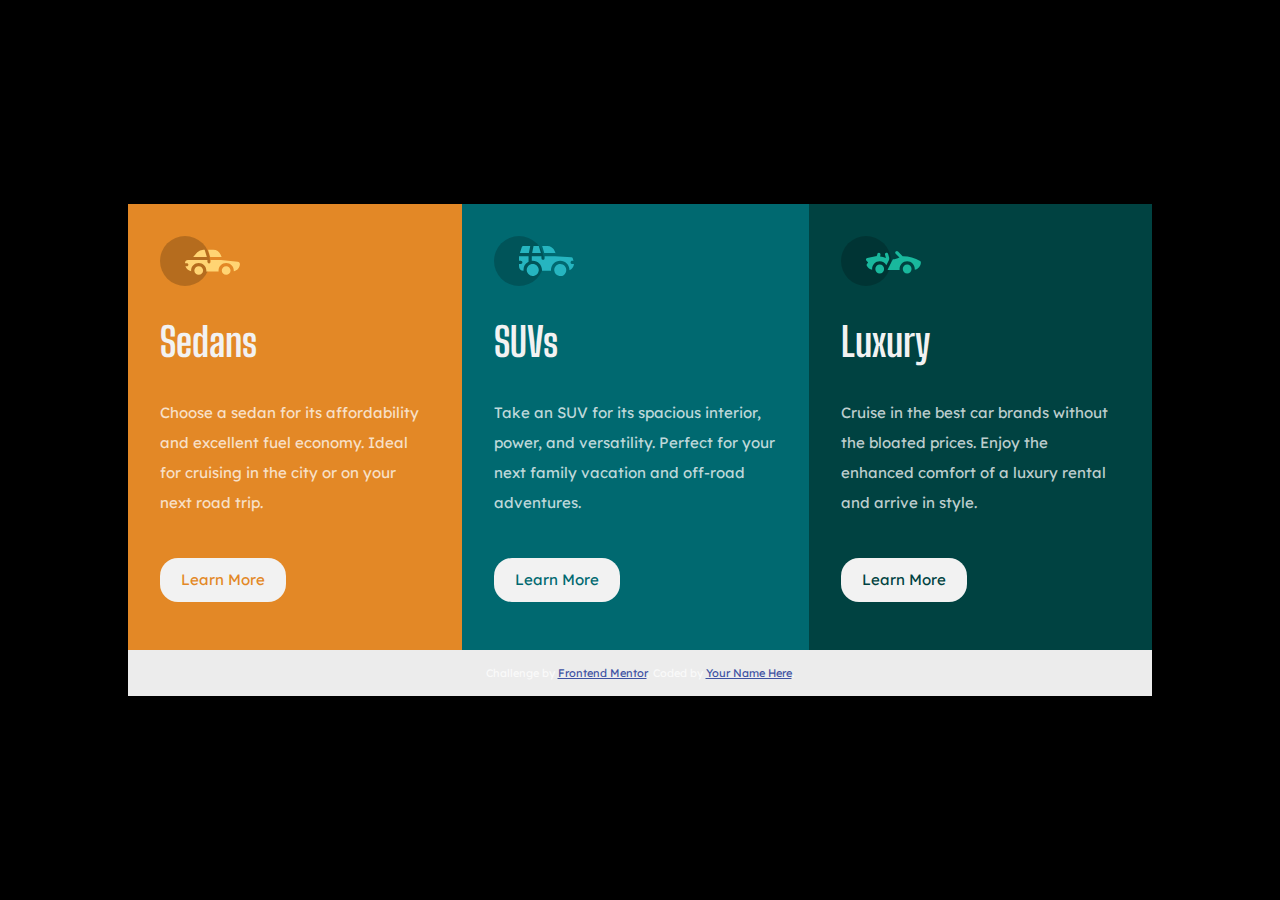
<file: fem-3col-preview/index.html>
<!DOCTYPE html>
<html lang="en">

<head>
  <meta charset="UTF-8">
  <meta name="viewport" content="width=device-width, initial-scale=1.0"> <!-- displays site properly based on user's device -->

  <link rel="icon" type="image/png" sizes="32x32" href="./images/favicon-32x32.png">

  <title>Frontend Mentor | 3-column preview card component</title>

  <link rel="preconnect" href="https://fonts.googleapis.com">
  <link rel="preconnect" href="https://fonts.gstatic.com" crossorigin>
  <link href="https://fonts.googleapis.com/css2?family=Big+Shoulders+Display:wght@100..900&family=Lexend+Deca:wght@100..900&display=swap" rel="stylesheet">

  <link rel="stylesheet" href="style.css">
  <!-- Feel free to remove these styles or customise in your own stylesheet 👍 -->
  <style>
    .attribution {
      font-size: 11px;
      text-align: center;
      padding: 1rem 0;
    }

    .attribution a {
      color: hsl(228, 45%, 44%);
    }

    .project-demo-frame {
      background: #ECECEC;
      width: 100%;
    }
  </style>
</head>

<body>
  <div class="project-demo-frame">

    <div class="comp-container cols-3">
      <div class="preview-col bg-orange">
        <img class="preview-logo" src="images/icon-sedans.svg" alt="Sedans icon">
        <h3>Sedans</h3>
        <p>
          Choose a sedan for its affordability and excellent fuel economy. Ideal for cruising in the city
          or on your next road trip.
        </p>
        <a class="btn btn-white">Learn More</a>
      </div>

      <div class="preview-col bg-cyan">
        <img class="preview-logo" src="images/icon-suvs.svg" alt="SUV icon">
        <h3>SUVs</h3>
        <p>
          Take an SUV for its spacious interior, power, and versatility. Perfect for your next family vacation
          and off-road adventures.
        </p>
        <a class="btn btn-white">Learn More</a>
      </div>

      <div class="preview-col bg-darkcyan">
        <img class="preview-logo" src="images/icon-luxury.svg" alt="Luxury car icon">
        <h3>Luxury</h3>
        <p>
          Cruise in the best car brands without the bloated prices. Enjoy the enhanced comfort of a luxury
          rental and arrive in style.
        </p>
        <a class="btn btn-light">Learn More</a>
      </div>
    </div>

    <div class="attribution">
      Challenge by <a href="https://www.frontendmentor.io?ref=challenge" target="_blank">Frontend Mentor</a>.
      Coded by <a href="#">Your Name Here</a>.
    </div

  </div>
</body>

</html>
</file>
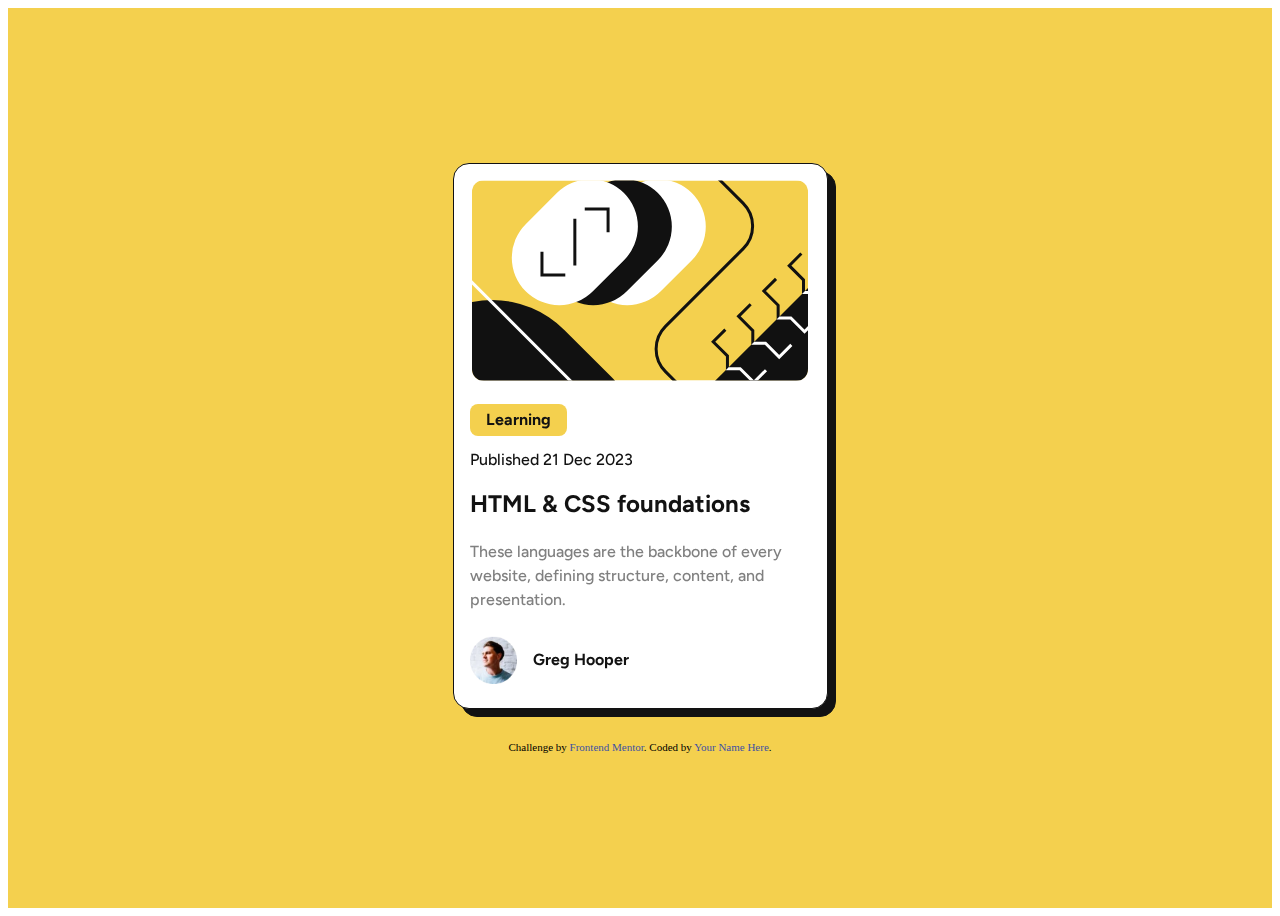
<file: fem-blog-preview-card/index.html>
<!DOCTYPE html>
<html lang="en">

<head>
  <meta charset="UTF-8">
  <meta name="viewport" content="width=device-width, initial-scale=1.0"> <!-- displays site properly based on user's device -->

  <link rel="icon" type="image/png" sizes="32x32" href="./assets/images/favicon-32x32.png">

  <title>Frontend Mentor | Blog preview card</title>

  <link rel="preconnect" href="https://fonts.googleapis.com">
  <link rel="preconnect" href="https://fonts.gstatic.com" crossorigin>
  <link href="https://fonts.googleapis.com/css2?family=Figtree:wght@300..900&display=swap" rel="stylesheet">

  <style>
    :root {
      --c-yellow: hsl(47, 88%, 63%);
      --c-white: hsl(0, 0%, 100%);
      --c-grey: hsl(0, 0%, 50%);
      --c-black: hsl(0, 0%, 7%);

      --f-body: "Figtree", sans-serif;
    }

    * {
      box-sizing: border-box;
    }

    a {
      text-decoration: none;
      color: inherit;
    }

    #page {
      width: 100%;
      height: 100vh;
      background-color: var(--c-yellow);
      display: flex;
      flex-direction: column;
      align-items: center;
      justify-content: center;
      gap: 2rem;
    }

    .card-entry-preview {
      font-family: var(--f-body);
      font-weight: 500;
      width: 375px;
      background-color: var(--c-white);
      color: var(--c-black);
      display: flex;
      flex-direction: column;
      align-items: center;
      padding: 1rem;
      border: 1px solid var(--c-black);
      line-height: 1;
      border-radius: 16px;
      filter: drop-shadow(0.5rem 0.5rem);
    }

    .card-entry-preview .entry-featured-img {
      padding-bottom: 1.2rem;
    }

    .card-entry-preview .entry-featured-img img {
      border-radius: 12px;
    }

    .card-content .entry-meta-category,
    .card-content .entry-title,
    .card-content .entry-author .byline
     {
      font-weight: 700;
    }

    .card-content .entry-meta-category {
      background-color: var(--c-yellow);
      display: inline-block;
      padding: 0.5rem 1rem;
      border-radius: 8px;
      transition: all 0.3s ease-in-out;
    }
    .card-content .entry-meta-category:hover {
      background-color: var(--c-black);
      color: var(--c-yellow);
    }

    .card-content .entry-title {
      font-size: 1.5rem;
    }
    .card-content .entry-title a {
      transition: all 0.2s ease-in-out;
    }
    .card-content .entry-title a:hover {
      color: var(--c-yellow);
    }

    .card-content .entry-brief {
      color: var(--c-grey);
      line-height: 1.5;
    }

    .card-entry-footer .entry-author {
      display: flex;
      align-items: center;
      gap: 1rem;
      font-size: 1rem;
      padding: 0.5rem 0;
    }

    .card-entry-footer .entry-author img {
      height: 3rem;
    }


    .attribution {
      font-size: 11px;
      text-align: center;
    }

    .attribution a {
      color: hsl(228, 45%, 44%);
    }

  </style>
</head>
<body>
  <div id="page">

    <div class="card-entry-preview">
      <div class="entry-featured-img">
        <img src="./assets/images/illustration-article.svg" alt="">
      </div>

      <div class="card-content">
        <a href="#" class="entry-meta-category">Learning</a>
        <p class="entry-meta-pubdate">Published 21 Dec 2023</p>

        <h3 class="entry-title"><a href="#">HTML & CSS foundations</a></h3>
        <p class="entry-brief">
          These languages are the backbone of every website, defining
          structure, content, and presentation.
        </p>

      <div class="card-entry-footer">
        <div class="entry-author">
          <img src="./assets/images/image-avatar.webp" alt="author photo">
          <span class="byline">Greg Hooper</span>
        </div>
      </div>
      </div>
    </div>

    <div class="attribution">
      Challenge by <a href="https://www.frontendmentor.io?ref=challenge" target="_blank">Frontend Mentor</a>.
      Coded by <a href="#">Your Name Here</a>.
    </div>
  </div>
</body>

</html>
</file>
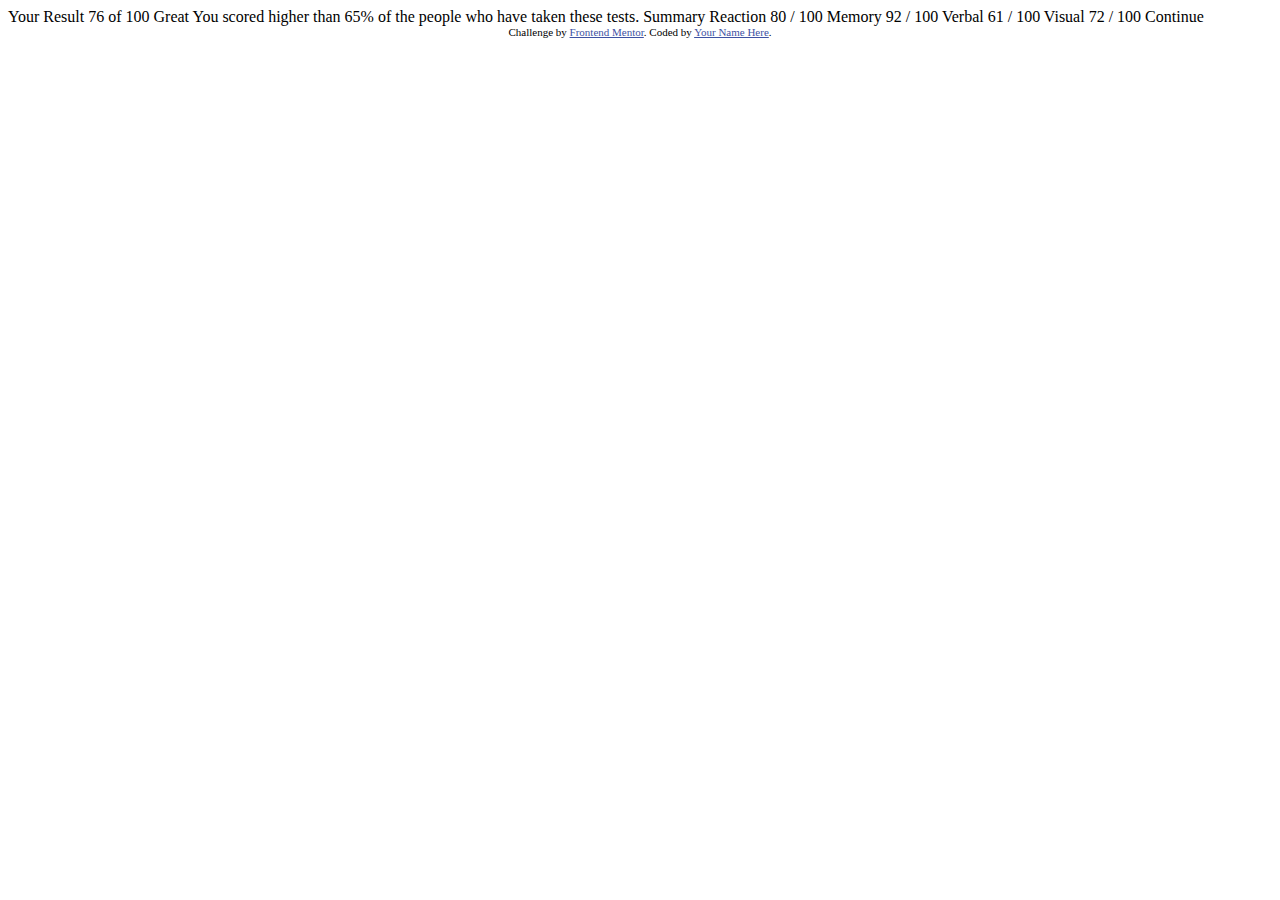
<file: fem-results-summary-component/index.html>
<!DOCTYPE html>
<html lang="en">
<head>
  <meta charset="UTF-8">
  <meta name="viewport" content="width=device-width, initial-scale=1.0"> <!-- displays site properly based on user's device -->

  <link rel="icon" type="image/png" sizes="32x32" href="./assets/images/favicon-32x32.png">
  
  <title>Frontend Mentor | Results summary component</title>

  <!-- Feel free to remove these styles or customise in your own stylesheet 👍 -->
  <style>
    .attribution { font-size: 11px; text-align: center; }
    .attribution a { color: hsl(228, 45%, 44%); }
  </style>
</head>
<body>

  Your Result
  76
  of 100

  Great
  You scored higher than 65% of the people who have taken these tests.
  
  Summary

  Reaction
  80 / 100

  Memory
  92 / 100

  Verbal
  61 / 100

  Visual
  72 / 100

  Continue
  
  <div class="attribution">
    Challenge by <a href="https://www.frontendmentor.io?ref=challenge" target="_blank">Frontend Mentor</a>. 
    Coded by <a href="#">Your Name Here</a>.
  </div>
</body>
</html>
</file>
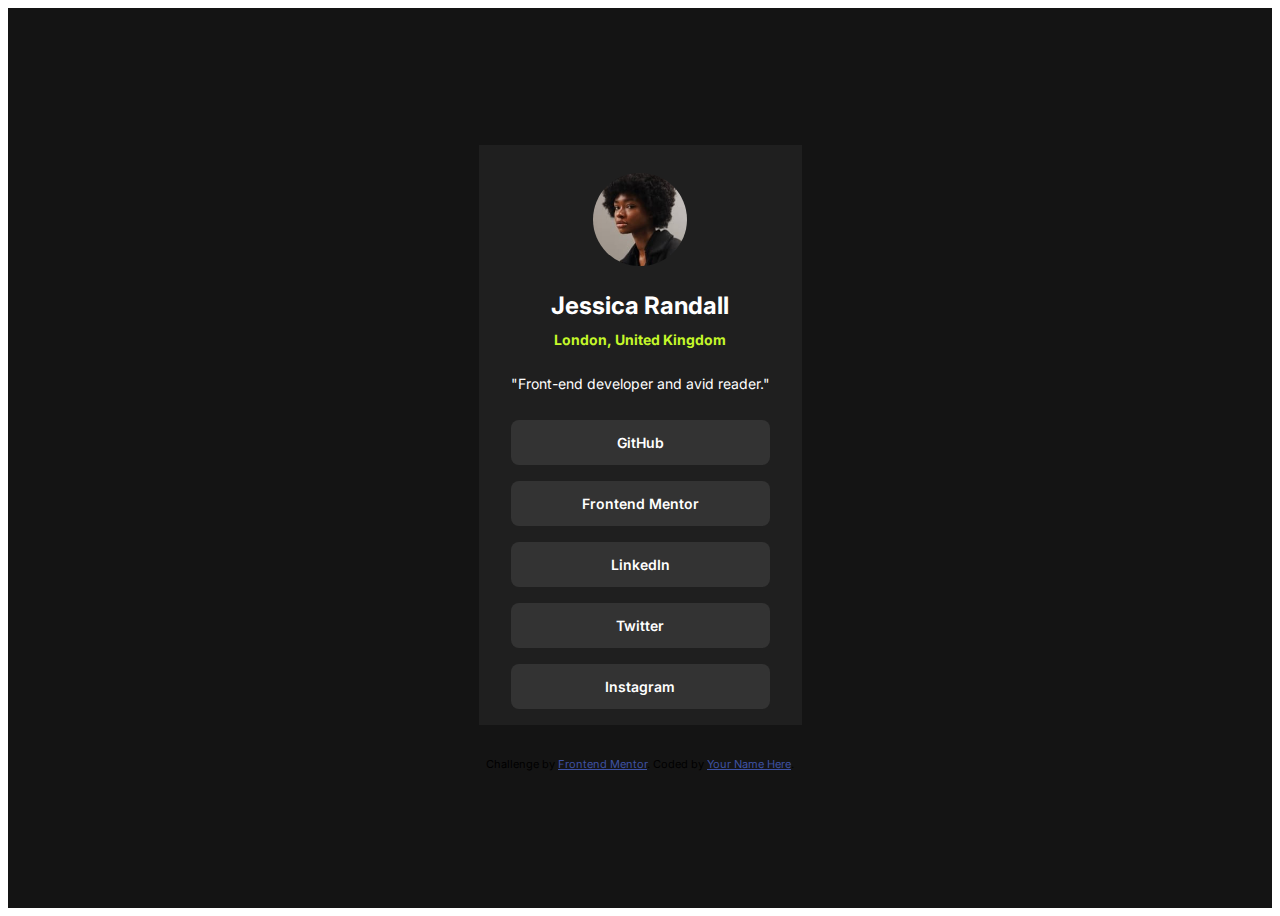
<file: fem-social-links-profile/index.html>
<!DOCTYPE html>
<html lang="en">

<head>
  <meta charset="UTF-8">
  <meta name="viewport" content="width=device-width, initial-scale=1.0"> <!-- displays site properly based on user's device -->

  <link rel="icon" type="image/png" sizes="32x32" href="./assets/images/favicon-32x32.png">

  <title>Frontend Mentor | Social links profile</title>

  <link rel="preconnect" href="https://fonts.googleapis.com">
  <link rel="preconnect" href="https://fonts.gstatic.com" crossorigin>
  <link href="https://fonts.googleapis.com/css2?family=Inter:wght@100..900&display=swap" rel="stylesheet">

  <!-- Feel free to remove these styles or customise in your own stylesheet 👍 -->
  <style>
    :root {
      --c-accent: hsl(75, 94%, 57%);
      --c-white: hsl(0, 0%, 100%);
      --c-darkGrey: hsl(0, 0%, 12%);

      --c-lightGrey: hsl(0, 0%, 20%);
      --c-offBlack: hsl(0, 0%, 8%);

      --f-body: "Inter", sans-serif;
    }

    * {
      box-sizing: border-box;
    }

    body {
      font-family: var(--f-body);
      font-size: 0.875rem;
    }

    #page {
      width: 100%;
      height: 100vh;
      background-color: var(--c-offBlack);
      display: flex;
      flex-direction: column;
      align-items: center;
      justify-content: center;
      gap: 2rem;
    }

    #social-links-widget {
      background-color: var(--c-darkGrey);
      color: var(--c-white);
      display: flex;
      flex-direction: column;
      padding: 1rem 2rem;
    }

    .profile-info {
      text-align: center;
      width: 100%;
    }

    .profile-info > * {
      margin-block: 0.7rem;
    }

    .profile-info img {
      width: 36%;
      border-radius: 50%;
    }

    .profile-info .social-widget-name {
      font-size: 1.5rem;
      font-weight: 700;
    }

    .profile-info .social-widget-tagline {
      margin-block: 1.7rem;
    }

    .profile-socials {

    }

    .profile-socials ul {
      display: flex;
      flex-direction: column;
      gap: 1rem;
      list-style: none;
      margin: 0 auto;
      padding: 0;
      font-weight: 600;
      width: 100%;
    }

    .profile-socials .social-link {
      display: block;
      background-color: var(--c-lightGrey);
      color: var(--c-white);
      border-radius: 8px;
      text-align: center;
      text-decoration: none;
      padding: 1em 0;
      transition: all 0.4s ease-in-out;
    }

    .profile-socials .social-link:hover {
      color: var(--c-lightGrey);
      background-color: var(--c-accent);
    }

    .text-accent {
      color: var(--c-accent);
    }

    .attribution {
      font-size: 11px;
      text-align: center;
    }

    .attribution a {
      color: hsl(228, 45%, 44%);
    }
  </style>
</head>

<body>
  <div id="page">

    <div id="social-links-widget" class="widget social-links-widget">
      <header class="profile-info">
        <img src="assets/images/avatar-jessica.jpeg" alt="Jessica photo">
        <h3 class="social-widget-name">Jessica Randall</h3>
        <h4 class="social-widget-location text-accent">London, United Kingdom</h4>
        <p class="social-widget-tagline">
          "Front-end developer and avid reader."
        </p>
      </header>
      <div class="profile-socials">
        <ul>
          <li><a class="social-link" href="#">GitHub</a></li>
          <li><a class="social-link" href="#">Frontend Mentor</a></li>
          <li><a class="social-link" href="#">LinkedIn</a></li>
          <li><a class="social-link" href="#">Twitter</a></li>
          <li><a class="social-link" href="#">Instagram</a></li>
        </ul>
      </div>
    </div>

    <div class="attribution">
      Challenge by <a href="https://www.frontendmentor.io?ref=challenge" target="_blank">Frontend Mentor</a>.
      Coded by <a href="#">Your Name Here</a>.
    </div>

  </div>
</body>

</html>
</file>
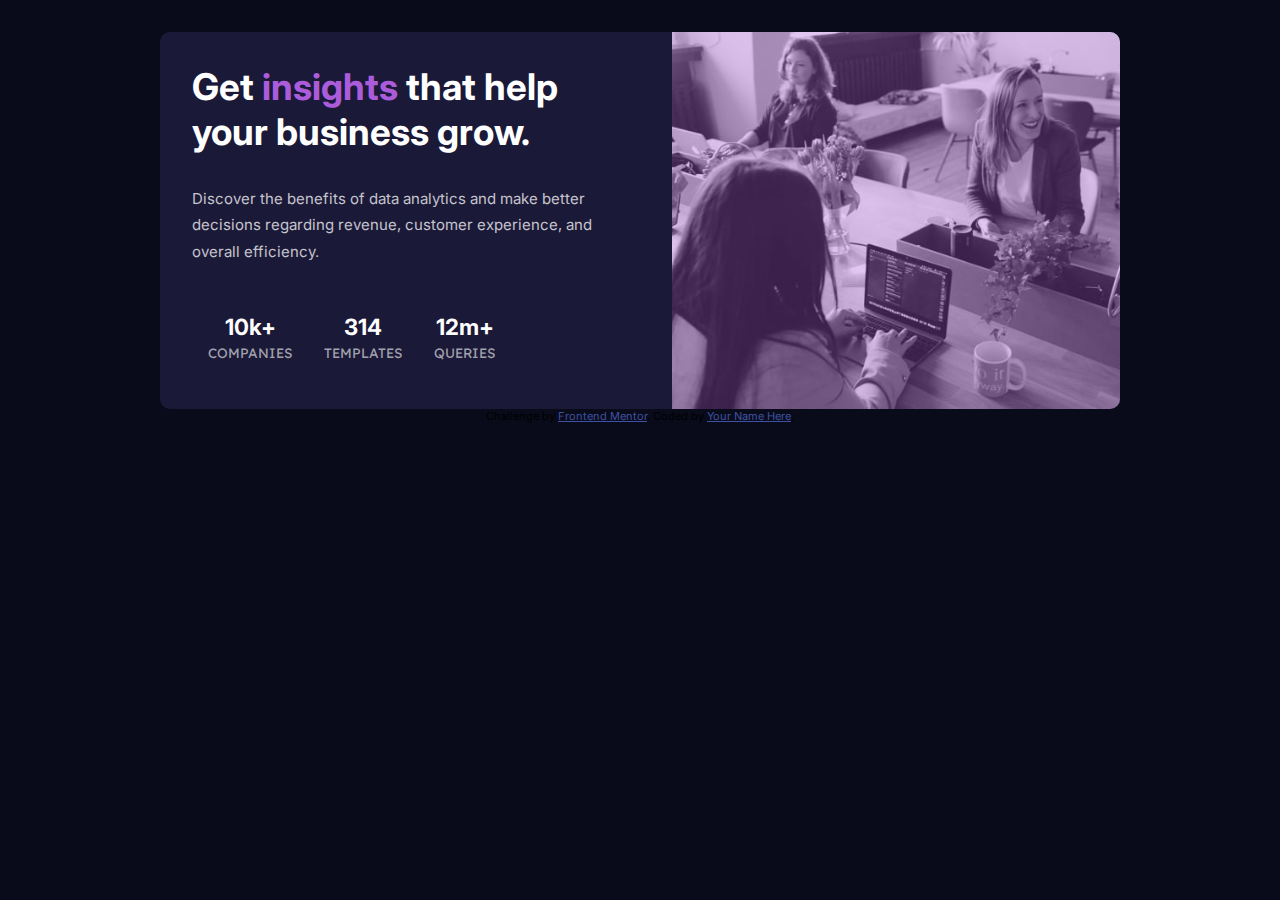
<file: fem-stats-preview-card/index.html>
<!DOCTYPE html>
<html lang="en">

<head>
  <meta charset="UTF-8">
  <meta name="viewport" content="width=device-width, initial-scale=1.0"> <!-- displays site properly based on user's device -->

  <link rel="icon" type="image/png" sizes="32x32" href="./images/favicon-32x32.png">

  <title>Frontend Mentor | Stats preview card component</title>

  <link rel="preconnect" href="https://fonts.googleapis.com">
<link rel="preconnect" href="https://fonts.gstatic.com" crossorigin>
<link href="https://fonts.googleapis.com/css2?family=Inter:wght@100..900&family=Lexend+Deca:wght@100..900&display=swap" rel="stylesheet">

  <link rel="stylesheet" href="style.css">

  <!-- Feel free to remove these styles or customise in your own stylesheet 👍 -->
  <style>
    .attribution {
      font-size: 11px;
      text-align: center;
    }

    .attribution a {
      color: hsl(228, 45%, 44%);
    }
  </style>
</head>

<body>
  <div class="comp-container">
    <div class="img-holder">
      <img class="comp-image" alt="">
    </div>

    <div class="content">
      <div class="info">
        <h3>
          Get <span class="highlight">insights</span> that help your business grow.
        </h3>
        <p>Discover the benefits of data analytics and make better decisions regarding revenue, customer
          experience, and overall efficiency.
        </p>
      </div>

      <div class="statbox-set">
        <div class="statbox"><strong>10k+</strong> companies</div>
        <div class="statbox"><strong>314</strong>templates</div>
        <div class="statbox"><strong>12m+</strong>queries</div>
      </div>
    </div>
  </div>


  <div class="attribution">
    Challenge by <a href="https://www.frontendmentor.io?ref=challenge" target="_blank">Frontend Mentor</a>.
    Coded by <a href="#">Your Name Here</a>.
  </div>
</body>

</html>
</file>
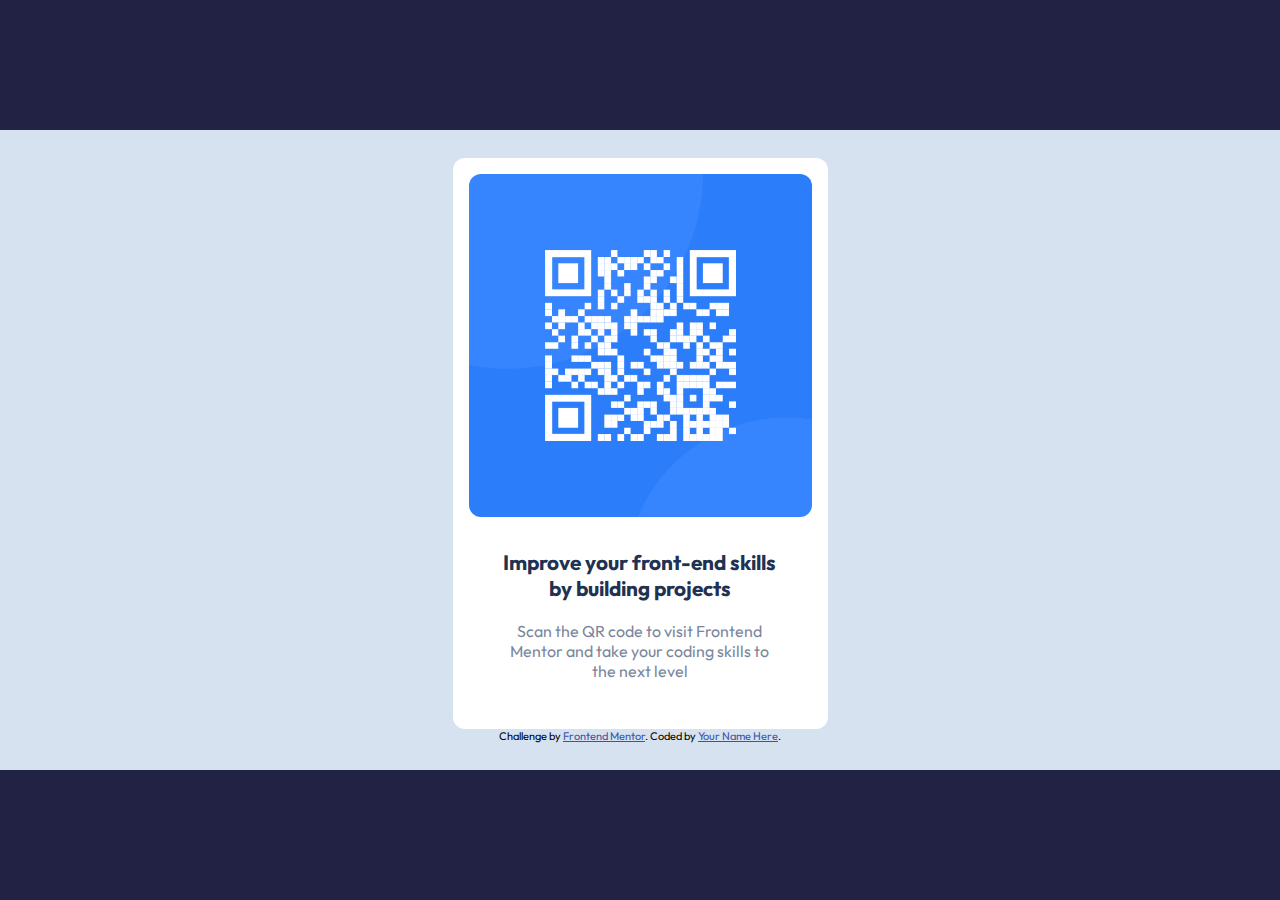
<file: qr-code-component-main/index.html>
<!DOCTYPE html>
<html lang="en">

<head>
  <meta charset="UTF-8">
  <meta name="viewport" content="width=device-width, initial-scale=1.0"> <!-- displays site properly based on user's device -->

  <link rel="icon" type="image/png" sizes="32x32" href="./images/favicon-32x32.png">

  <title>Frontend Mentor | QR code component</title>

  <link rel="preconnect" href="https://fonts.googleapis.com">
  <link rel="preconnect" href="https://fonts.gstatic.com" crossorigin>
  <link href="https://fonts.googleapis.com/css2?family=Outfit:wght@100..900&display=swap" rel="stylesheet">

  <link rel="stylesheet" href="style.css">

  <!-- Feel free to remove these styles or customise in your own stylesheet 👍 -->
  <style>
    .attribution {
      font-size: 11px;
      text-align: center;
    }

    .attribution a {
      color: hsl(228, 45%, 44%);
    }
  </style>
</head>

<body>
  <div class="project-demo-frame">

    <div class="card">
      <img src="./images/image-qr-code.png" alt="QR code" class="qr-code">
      <div class="card-info">
        <h4>Improve your front-end skills by building projects</h4>
        <p>
          Scan the QR code to visit Frontend Mentor and take your coding skills to the next level
        </p>
      </div>
    </div>

    <div class="attribution">
      Challenge by <a href="https://www.frontendmentor.io?ref=challenge" target="_blank">Frontend Mentor</a>.
      Coded by <a href="#">Your Name Here</a>.
    </div>

  </div>
</body>

</html>
</file>
<file: fem-3col-preview/style.css>
:root {
  --brightOrange: hsl(31, 77%, 52%);
  --darkCyan: hsl(184, 100%, 22%);
  --veryDarkCyan: hsl(179, 100%, 13%);

  --white_T: hsla(0, 0%, 100%, 0.75);
  --lightGray_T: hsl(0, 0%, 95%);
}

* {
  margin: 0;
  padding: 0;
  box-sizing: border-box;
}

img {
  display: block;
  width: 100%;
  height: 100%;
}

body {
  min-height: 100vh;
  display: flex;
  justify-content: center;
  align-items: center;

  background: #000000;
  font-family: "Lexend Deca", sans-serif;
  font-size: 15px;
  color: var(--white_T);
}

.bg-orange { background-color: var(--brightOrange); }
.bg-cyan { background-color: var(--darkCyan); }
.bg-darkcyan { background-color: var(--veryDarkCyan); }

/* --- Buttons ------------ */
.btn {
  display: inline-block;
  background: var(--lightGray_T);
  border-radius: 18px;
  padding: 0.3rem 1.2rem;
  margin: 2.5rem 0 1rem 0;
  border: 2px solid transparent;
  transition: 0.2s ease-in-out;
  cursor: pointer;
}

.preview-col.bg-orange .btn { color: var(--brightOrange); }
.preview-col.bg-cyan .btn { color: var(--darkCyan); }
.preview-col.bg-darkcyan .btn { color: var(--veryDarkCyan); }

.preview-col .btn:hover {
  background-color: inherit;
  color: var(--lightGray_T);
  border-color: var(--lightGray_T);
}

/* --- NOTE: Just for showcasing, NOT part of the component ----- */
.project-demo-frame {
  width: 80% !important;
  max-width: 1100px;
  background: var(--lightGray_T);
  display: flex;
  flex-direction: column;
}

/* --- Flexbox shared styles ------------ */
.cols-3 {
  display: flex;
  flex-direction: column;
  align-items: flex-start;
}

/* --- PREVIEW COLUMN styles ------------ */
.preview-col {
  padding: 2rem;
  line-height: 2;
  height: 100%;
}

.preview-col h3 {
  color: var(--lightGray_T);
  font-size: 2.5rem;
  margin: 1rem 0;
}

.preview-logo {
  max-width: 80px;
}

.preview-col h3 {
  font-family: "Big Shoulders Display", sans-serif;
}

@media screen and (min-width: 760px){
  .cols-3 {
    flex-direction: row;
  }
}
</file>
<file: fem-stats-preview-card/style.css>
:root {
  --veryDarkBlue: hsl(233, 47%, 7%);
  --darkSatBlue: hsl(244, 38%, 16%);
  --softViolet: hsl(277, 64%, 61%);

  --white: hsl(0, 0%, 100%);
  --whiteSlight_T: hsla(0, 0%, 100%, 0.75);
  --whiteMed_T: hsla(0, 0%, 100%, 0.6)
}

* {
  margin: 0;
  padding: 0;
  box-sizing: border-box;
}

img {
  width: 100%;
  height: 100%;
  display: block;
}

body {
  background: var(--veryDarkBlue);
  font-size: 15px;
  font-family: "Inter", sans-serif;
  padding-top: 2rem;
}


.comp-container {
  background: var(--darkSatBlue);
  color: var(--whiteSlight_T);
  width: 90%;
  max-width: 960px;
  margin: 0 auto;
  border-radius: 10px;
  display: flex;
  flex-direction: column;
}

.comp-container .img-holder {
  position: relative;
  overflow: hidden;
  border-radius: 10px 10px 0 0;
  flex: 1;
}
.comp-container .img-holder::before {
  content: '';
  position: absolute;
  top: 0;
  right: 0;
  bottom: 0;
  left: 0;
  background-color: var(--softViolet);
  opacity: 0.34;
}

.comp-container .img-holder img {
  object-fit: cover;
  object-position: center center;
}

.comp-container .content {
  display: flex;
  flex-direction: column;
  padding: 2rem;
  text-align: center;
  flex: 1;
}

.comp-container .content .info h3 {
  font-size: 2.3rem;
  color: var(--white);
}

.comp-container .content .info p {
  line-height: 1.75;
  margin: 2rem 0;
}

.statbox-set {
  font-family: "Lexend Deca", sans-serif;
  display: flex;
  flex-direction: column;
}

.statbox {
  display: flex;
  flex-direction: column;
  align-items: center;
  text-transform: uppercase;
  font-size: 0.85rem;
  margin: 1rem;
  color: var(--whiteMed_T);
}

.statbox strong {
  font-size: 1.4rem;
  font-weight: bold;
  text-transform: lowercase;
  margin-bottom: 0.25rem;
  font-family: "Inter", sans-serif;
  color: var(--white);
}

.highlight {
  color: var(--softViolet);
}

/* === Content ============ */
.comp-image {
  content: url('./images/image-header-mobile.jpg');
}


@media screen and (min-width: 768px){
  .comp-image {
    content: url('./images/image-header-desktop.jpg');
  }
  .comp-container .img-holder {
    border-radius: 0 10px 10px 0;
  }

  .comp-container {
    flex-direction: row-reverse;
  }

  .comp-container .content {
    text-align: left;
  }

  .statbox-set {
    flex-direction: row;
  }
}
</file>
<file: qr-code-component-main/style.css>
:root {
  --white: hsl(0, 0%, 100%);
  --lightGray: hsl(212, 45%, 89%);
  --grayBlue: hsl(220, 15%, 55%);
  --darkBlue: hsl(218, 44%, 22%);
}

* {
  margin: 0;
  padding: 0;
  box-sizing: border-box;
}

img {
  display: block;
  width: 100%;
  height: 100%;
}

body {
  font-family: "Outfit", sans-serif;
  background: #222244;

  height: 100vh;
  display: flex;
  justify-content: center;
  align-items: center;
}

.project-demo-frame {
  background: var(--lightGray);
  height: 640px;
  width: 100%;
  display: flex;
  flex-direction: column;
  align-items: center;
  justify-content: center;
}

.card {
  background: var(--white);
  padding: 1rem;
  border-radius: 12px;
  display: flex;
  flex-direction: column;
  align-items: center;
  text-align: center;
  width: 375px;

}

.card img {
  border-radius: 12px;
}

.card-info {
  width: 80%;
  padding: 2rem 0;
}

.card h4 {
  color: var(--darkBlue);
  font-size: 1.3rem;
  margin-bottom: 1.25rem;
}

.card p {
  color: var(--grayBlue);
  line-height: 1.25;
}
</file>
